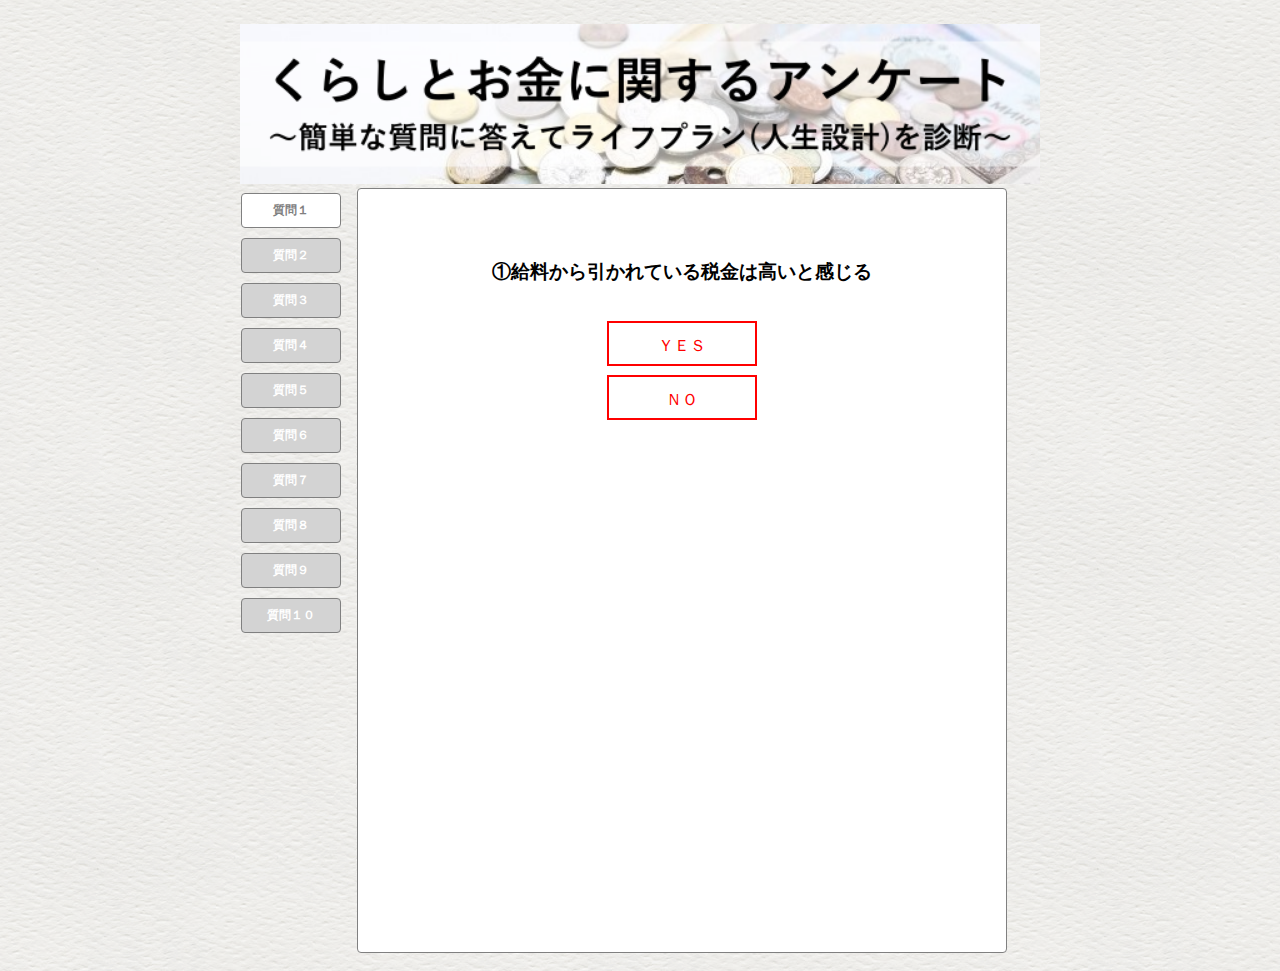
<file: index.html>
<!DOCTYPE html>
  <html lang="ja">
    <head>
      <meta charset="utf-8">
      <meta name="viewport" content="width=device-width,initial-scale=1">
        <title>くらしとお金に関するアンケート</title>
          <link rel="stylesheet" href="styles.css" type="text/css">
    </head>

    <body>

      <div class="example">
          <br>
        <img src="img/hed5.png" alt="くらしとお金に関するアンケート">
      </div>

      <div class="tab-wrap">

        <input id="TAB-01" type="radio" name="TAB" class="tab-switch" checked="checked">
        <label class="tab-label" for="TAB-01">質問１</label>
        <div class="tab-content">
          <br><br>
          <h3>①給料から引かれている税金は高いと感じる</h3><br>
          <div class="yn">
            <label>
              <input class="calc" type="radio" name="radio1" value="10">
              <span class="yy">
                ＹＥＳ
              </span>
            </label>
            <br><br><br>
            <label>
              <input class="calc" type="radio" name="radio1" value="0">
              <span class="yy">
                ＮＯ
              </span>
            </label>

          </div>
        </div>
        <br><br>


        <input id="TAB-02" type="radio" name="TAB" class="tab-switch">
        <label class="tab-label" for="TAB-02">質問２</label>
        <div class="tab-content">
          <br><br>
          <h3>②毎月の給料明細を見て引かれている税額や健康保険料を把握している</h3><br>
          <div class="yn">
            <label>
              <input class="calc" type="radio" name="radio2" value="10">
              <span class="yy">
                ＹＥＳ
              </span>
            </label>
            <br><br><br>
            <label>
              <input class="calc" type="radio" name="radio2" value="0">
              <span class="yy">
                ＮＯ
              </span>
            </label>
          </div>
        </div>
        <br><br>

        <input id="TAB-03" type="radio" name="TAB" class="tab-switch">
        <label class="tab-label" for="TAB-03">質問３</label>
        <div class="tab-content">
          <br><br>
          <h3>③何かしらの節税対策をしている(ふるさと納税・不動産等で)</h3><br>
          <div class="yn">
            <label>
              <input class="calc" type="radio" name="radio3" value="10">
              <span class="yy">
                ＹＥＳ
              </span>
            </label>
            <br><br><br>
            <label>
              <input class="calc" type="radio" name="radio3" value="0">
              <span class="yy">
              ＮＯ
              </span>
            </label>
          </div>
        </div>
        <br><br>

        <input id="TAB-04" type="radio" name="TAB" class="tab-switch">
        <label class="tab-label" for="TAB-04">質問４</label>
        <div class="tab-content">
          <br><br>
          <h3>④現在、株、投資信託、不動産投資など何か運用をしている</h3><br>
          <div class="yn">
            <label>
              <input class="calc" type="radio" name="radio4" value="10">
              <span class="yy">
                ＹＥＳ
              </span>
            </label>
            <br><br><br>
            <label>
              <input class="calc" type="radio" name="radio4" value="0">
              <span class="yy">
                ＮＯ
              </span>
            </label>
          </div>
        </div>
        <br><br>

        <input id="TAB-05" type="radio" name="TAB" class="tab-switch">
        <label class="tab-label" for="TAB-05">質問５</label>
        <div class="tab-content">
          <br><br>
          <h3>⑤公的年金のみでは老後の生活が不安である</h3><br>
          <div class="yn">
            <label>
              <input class="calc" type="radio" name="radio5" value="10">
                <span class="yy">
                  ＹＥＳ
                </span>
              </label>
              <br><br><br>
              <label>
                <input class="calc" type="radio" name="radio5" value="0">
                <span class="yy">
                  ＮＯ
                </span>
              </label>
            </div>
          </div>
          <br><br>

          <input id="TAB-06" type="radio" name="TAB" class="tab-switch">
          <label class="tab-label" for="TAB-06">質問６</label>
          <div class="tab-content">
            <br><br>
            <h3>⑥毎年届く「年金定期便」をある程度把握している</h3><br>
            <div class="yn">
              <label>
                <input class="calc" type="radio" name="radio6" value="10">
                <span class="yy">
                  ＹＥＳ
                </span>
              </label>
              <br><br><br>
              <label>
                <input class="calc" type="radio" name="radio6" value="0">
                <span class="yy">
                  ＮＯ
                </span>
              </label>
            </div>
          </div>
          <br><br>

          <input id="TAB-07" type="radio" name="TAB" class="tab-switch">
          <label class="tab-label" for="TAB-07">質問７</label>
          <div class="tab-content">
            <br><br>
            <h3>⑦老後に対する蓄えをしている(積み立て保険やiDeCo等で)</h3><br>
            <div class="yn">
              <label>
                <input class="calc" type="radio" name="radio7" value="10">
                <span class="yy">
                  ＹＥＳ
                </span>
              </label>
              <br><br><br>
              <label>
                <input class="calc" type="radio" name="radio7" value="0">
                <span class="yy">
                  ＮＯ
                </span>
              </label>
            </div>
          </div>
          <br><br>

          <input id="TAB-08" type="radio" name="TAB" class="tab-switch">
          <label class="tab-label" for="TAB-08">質問８</label>
          <div class="tab-content">
            <br><br>
            <h3>⑧生命保険の見直しをしたことがある</h3><br>
            <div class="yn">
              <label>
                <input class="calc" type="radio" name="radio8" value="10">
                <span class="yy">
                  ＹＥＳ
                </span>
              </label>
              <br><br><br>
              <label>
                <input class="calc" type="radio" name="radio8" value="0">
                <span class="yy">
                  ＮＯ
                </span>
              </label>
            </div>
          </div>
          <br><br>

          <input id="TAB-09" type="radio" name="TAB" class="tab-switch">
          <label class="tab-label" for="TAB-09">質問９</label>
          <div class="tab-content">
            <br><br>
            <h3>⑨生命保険の保障内容を把握している</h3><br>
            <div class="yn">
              <label>
                <input class="calc" type="radio" name="radio9" value="10">
                <span class="yy">
                  ＹＥＳ
                </span>
              </label>
              <br><br><br>
              <label>
                <input class="calc" type="radio" name="radio9" value="0">
                <span class="yy">
                  ＮＯ
                </span>
              </label>
            </div>
          </div>
          <br><br>

          <input id="TAB-10" type="radio" name="TAB" class="tab-switch">
          <label class="tab-label" for="TAB-10">質問１０</label>
          <div class="tab-content">
            <br><br>
            <h3>⑩老後の事も含めライフプラン(人生設計)を相談できる専門家がいる</h3><br>
            <div class="yn">
              <label>
                <input class="calc" type="radio" name="radio10" value="10">
                <span class="yy">
                  ＹＥＳ
                </span>
              </label>
              <br><br><br>
              <label>
                <input class="calc" type="radio" name="radio10" value="0">
                <span class="yy">
                  ＮＯ
                </span>
              </label>
              <br><br><br>
              <a href="index.html"><button type="button" class="btn1">入力リセット</button></a>
            </div>
            <br><br><br>
            <div class="container" id="con">
              <p id="ask1">質問１が未回答です。</p>
              <p id="ask2">質問２が未回答です。</p>
              <p id="ask3">質問３が未回答です。</p>
              <p id="ask4">質問４が未回答です。</p>
              <p id="ask5">質問５が未回答です。</p>
              <p id="ask6">質問６が未回答です。</p>
              <p id="ask7">質問７が未回答です。</p>
              <p id="ask8">質問８が未回答です。</p>
              <p id="ask9">質問９が未回答です。</p>
              <p id="ask10">質問10が未回答です。</p>
              <a href="" ><span></span></a>

            </div>

          </div>

        </div>

            <br>




      <script src="https://ajax.googleapis.com/ajax/libs/jquery/3.3.1/jquery.min.js"></script>
      <script type="text/javascript" src="js/main1.js" async></script>
    </body>
    </html>
</file>
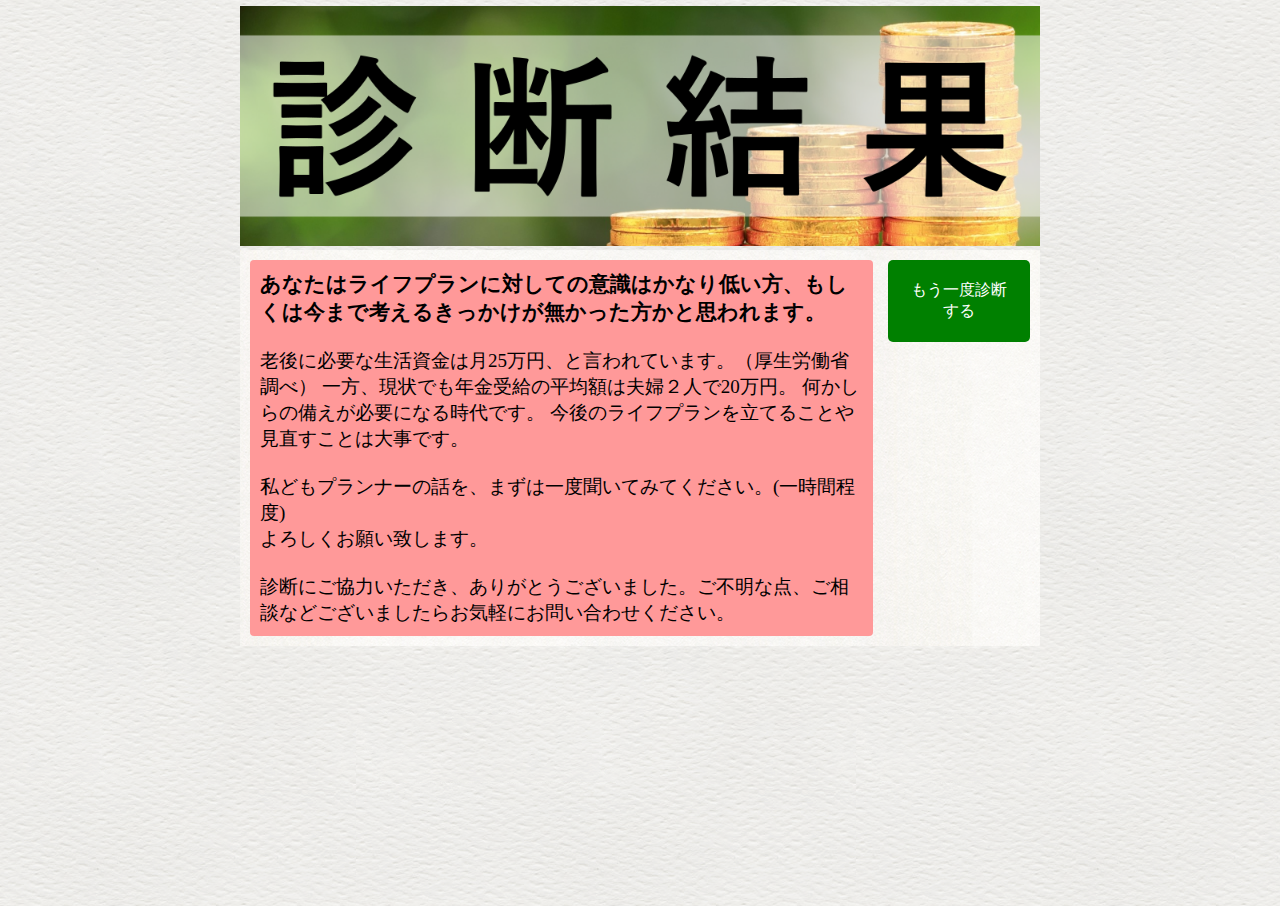
<file: nd-check0-4.html>
<!DOCTYPE html>
  <html lang="ja">
    <head>
      <meta charset="utf-8">
      <meta name="viewport" content="width=device-width,initial-scale=1">
        <title>診断結果</title>
          <link rel="stylesheet" href="ress.css" type="text/css">
          <link rel="stylesheet" href="styles.css" type="text/css">
    </head>
    <body>
      <div class="example">
      <img src="img/kekka.png">
      <br>
      <div class="flex">


        <div class="box">

        <h2>あなたはライフプランに対しての意識はかなり低い方、もしくは今まで考えるきっかけが無かった方かと思われます。</h2>
        <br>
        <p>老後に必要な生活資金は月25万円、と言われています。（厚生労働省調べ）
        一方、現状でも年金受給の平均額は夫婦２人で20万円。
        何かしらの備えが必要になる時代です。
        今後のライフプランを立てることや見直すことは大事です。<br><br>
        私どもプランナーの話を、まずは一度聞いてみてください。(一時間程度)<br>
        よろしくお願い致します。<br>
        <br>

          診断にご協力いただき、ありがとうございました。ご不明な点、ご相談などございましたらお気軽にお問い合わせください。


      </p>
        </div>
      <div class="pict">
  
        <a href="index.html"><button type="button" class="btn">もう一度診断する</button></a>
      </div>
    </div>


  </div>
    </body>
  </html>
</file>
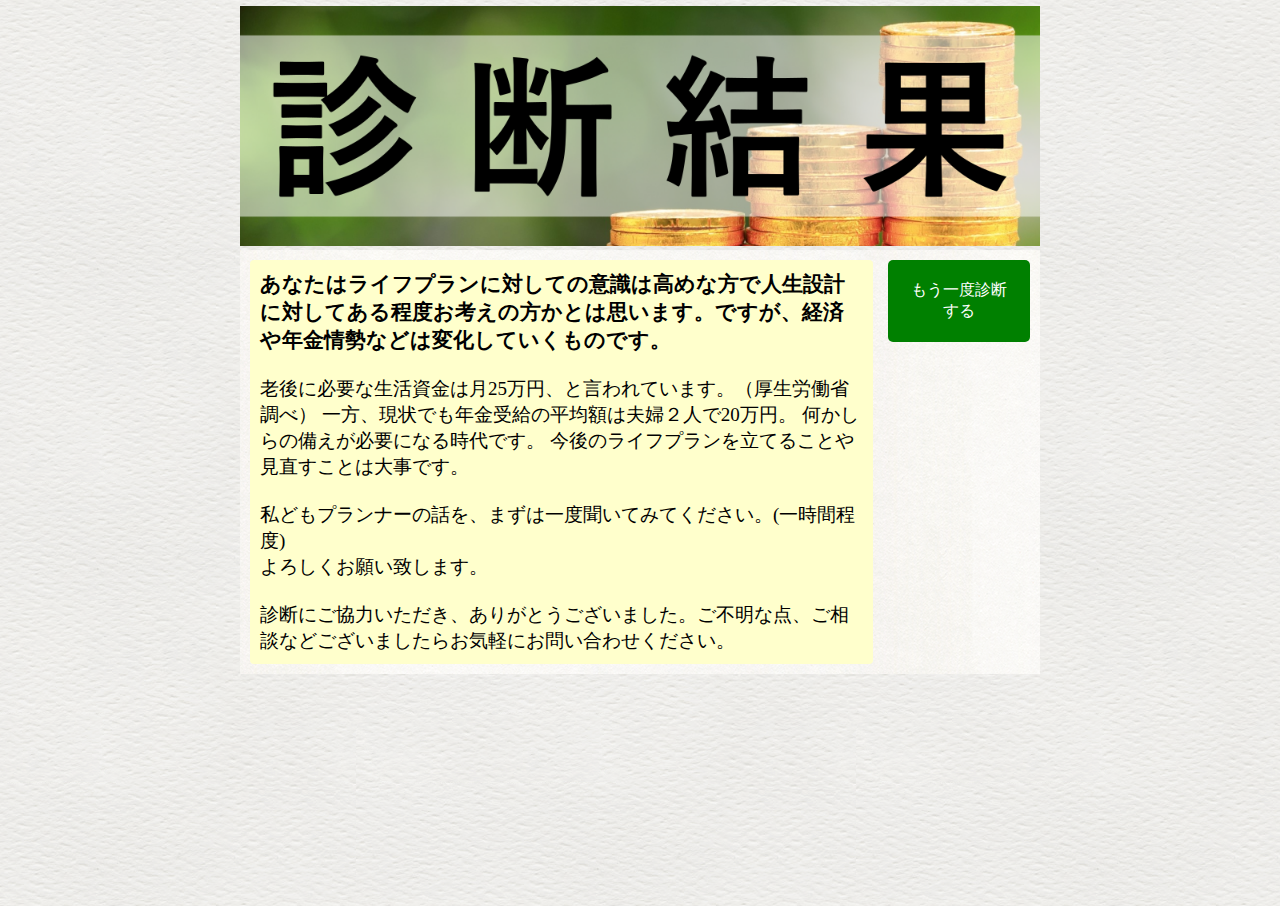
<file: nd-check5-7.html>
<!DOCTYPE html>
  <html lang="ja">
    <head>
      <meta charset="utf-8">
      <meta name="viewport" content="width=device-width,initial-scale=1">
        <title>診断結果</title>
          <link rel="stylesheet" href="ress.css" type="text/css">
          <link rel="stylesheet" href="styles.css" type="text/css">
    </head>
    <body>
      <div class="example">
      <img src="img/kekka.png">
      <br>
      <div class="flex">


        <div class="box1">

        <h2>あなたはライフプランに対しての意識は高めな方で人生設計に対してある程度お考えの方かとは思います。ですが、経済や年金情勢などは変化していくものです。</h2>
        <br>
        <p>老後に必要な生活資金は月25万円、と言われています。（厚生労働省調べ）
        一方、現状でも年金受給の平均額は夫婦２人で20万円。
        何かしらの備えが必要になる時代です。
        今後のライフプランを立てることや見直すことは大事です。<br><br>
        私どもプランナーの話を、まずは一度聞いてみてください。(一時間程度)<br>
        よろしくお願い致します。<br>
        <br>

          診断にご協力いただき、ありがとうございました。ご不明な点、ご相談などございましたらお気軽にお問い合わせください。


      </p>
        </div>
      <div class="pict">

        <a href="index.html"><button type="button" class="btn">もう一度診断する</button></a>

      </div>
    </div>


  </div>
    </body>
  </html>
</file>
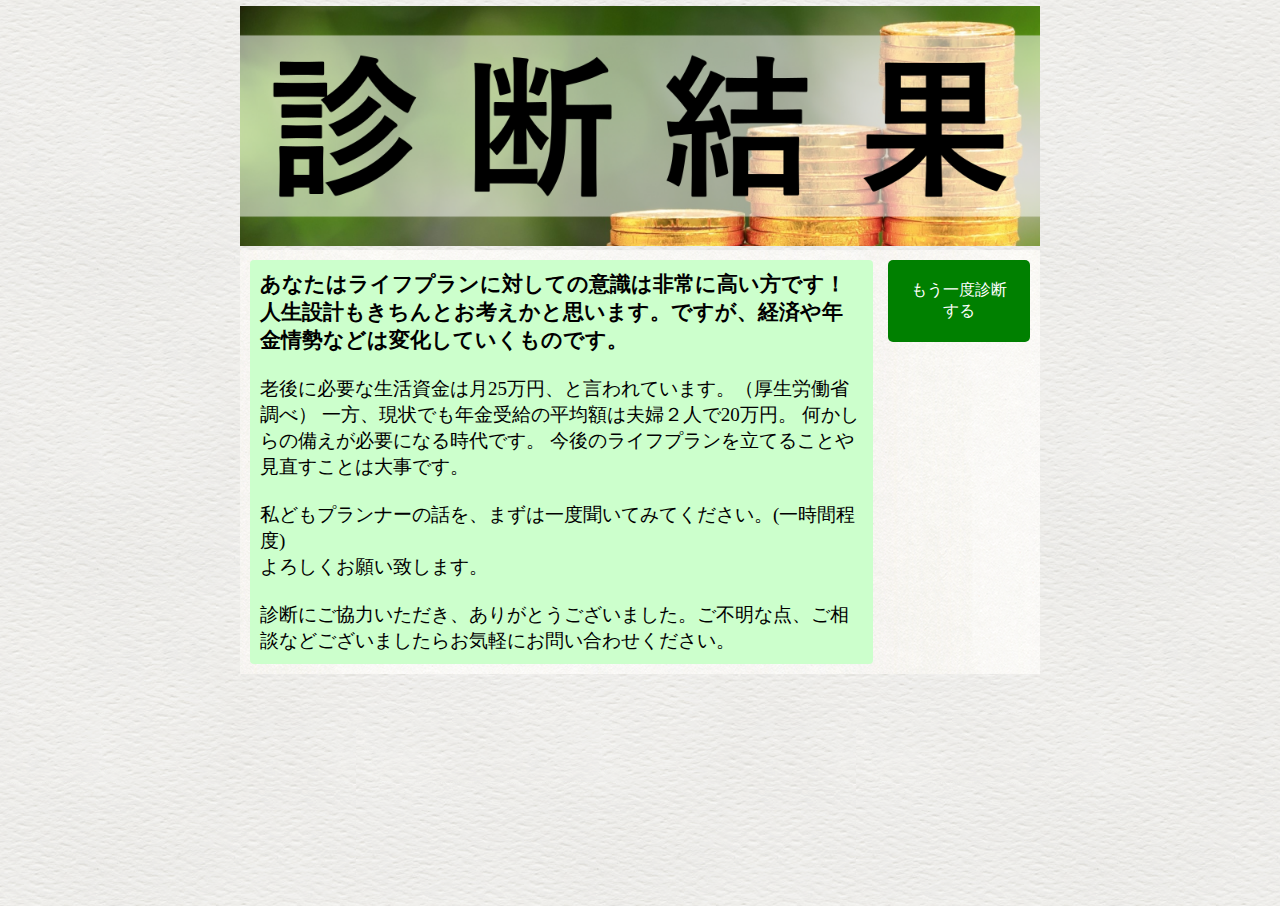
<file: nd-check8-10.html>
<!DOCTYPE html>
  <html lang="ja">
    <head>
      <meta charset="utf-8">
      <meta name="viewport" content="width=device-width,initial-scale=1">
        <title>診断結果</title>
          <link rel="stylesheet" href="ress.css" type="text/css">
          <link rel="stylesheet" href="styles.css" type="text/css">
    </head>
    <body>
      <div class="example">
      <img src="img/kekka.png">
      <br>
      <div class="flex">


        <div class="box2">

        <h2>あなたはライフプランに対しての意識は非常に高い方です！人生設計もきちんとお考えかと思います。ですが、経済や年金情勢などは変化していくものです。</h2>
        <br>
        <p>老後に必要な生活資金は月25万円、と言われています。（厚生労働省調べ）
        一方、現状でも年金受給の平均額は夫婦２人で20万円。
        何かしらの備えが必要になる時代です。
        今後のライフプランを立てることや見直すことは大事です。<br><br>
        私どもプランナーの話を、まずは一度聞いてみてください。(一時間程度)<br>
        よろしくお願い致します。<br><br>
        診断にご協力いただき、ありがとうございました。ご不明な点、ご相談などございましたらお気軽にお問い合わせください。
      </p>

    </div>




      <div class="pict">
        <a href="index.html"><button type="button" class="btn">もう一度診断する</button></a>
      </div>
    </div>


  </div>
    </body>
  </html>
</file>
<file: styles.css>
@charset "utf-8";
html ,body{
  max-width: 800px;
  height: 100%;
  margin: 0 auto;
}

body {
  margin-top: 6px;
  background-image: url(img/back.png);
  background-repeat:repeat
}
* {
  box-sizing: border-box;
}
.example img {
  width: 100%;
}

button {
	background: none;
	border: none;
	outline: none;
	-webkit-appearance: none;
	-moz-appearance: none;
	appearance: none;
}

/* ////////////////////ここから先タブの装飾//////////////////// */

.tab-wrap {
  height: 85%;
  min-height: 250px;
  display: flex;
  flex-wrap: wrap;
  flex-direction: column;
}
.tab-label {
  width: 100px;
  color: White;
  background: LightGray;
  font-size: 12px;
  font-weight: bold;
  white-space: nowrap;
  text-align: center;
  border:1px solid Gray;
  border-radius: 4px;
  margin: 5px -1px 5px 1px;
  padding: 8px .5em;
  order: -1;
  position: relative;
  z-index: 1;
  cursor: pointer;
  float:left;
}
.tab-content {
  text-align: center;
  display:none;
  background-color: #FFFFFF;
}

/* アクティブなタブ */
.tab-switch:checked+.tab-label {
  color: Gray;
  background: White;

}
.tab-switch:checked+.tab-label+.tab-content {
  width: calc(100% - 150px); /* - ボタン幅 */
  height: 100%;
  padding: 15px;
  border: 1px solid Gray;
  border-radius: 4px;
  display:block;
}
/* ラジオボタン非表示 */
.tab-switch {
  display: none;
}


/* ////////////////////ここから先、YES/NOボタンの装飾//////////////////// */

.calc{
  display: none;
}

label span{
margin: 5px;
display: block;
margin: 5px;
width: 20%;
height: 45px;
padding-left: 5px;
padding-right: 5px;
color: #b20000;
text-align: center;
line-height: 45px;
cursor: pointer;
border: 2px solid;
float: left;

}

.yn{
  width:150px;
  margin: 0 auto;
}


.yy{
  width:150px;
  border-color: #ff0000;
  color: #ff0000;
  margin: 0 auto;
}

.yy:hover{

  border-color: #ffc0cb;
  color: #ffc0cb;
}



/* チェックしたときに色を反転させる */

label input[type="radio"]:checked + span{
    background: #ff0000;
    color: #fff;
}

span.yn:hover{
  background: #ffc0cb;
  color: #fff;
}

/* ////////////////////ここから先、回答ボタンの設定//////////////////// */
.btn1{
  width: 150px;
  border-radius: 5px;
  background-color: green;
  padding: 10px 24px;
  text-align: center;
  color: white;
  cursor: pointer;
  margin: 0 auto;
}
.btn1 a {
  text-decoration: none;
  color: white;
}


.btn-animation-02 {
  display: inline-block;
  width: 200px;
  text-align: center;
  background-color: #9ec34b;
  border: 2px solid #9ec34b;
  font-size: 16px;
  color: #9ec34b;
  text-decoration: none;
  font-weight: bold;
  padding: 10px 24px;
  border-radius: 4px;
  position: relative;
}

.btn-animation-02 span {
  position: relative;
  z-index: 1;
}

.btn-animation-02::before,
.btn-animation-02::after {
  content: "";
  display: block;
  background-color: #FFF;
  width: 50%;
  height: 100%;
  position: absolute;
  top: 0;
  transition: .2s;
}
.btn-animation-02::before {
  left: 0;
}
.btn-animation-02::after {
  right: 0;
}

.btn-animation-02:hover:before,
.btn-animation-02:hover:after {
  width: 0;
  background-color: #FFF;
}

.btn-animation-02:hover {
  color: #FFF;
}

.container {
  text-align: center;

}
.container p{
  margin: 2px;
}


/* ここから先、結果のページ */

.flex {
  padding:10px;
  display:flex;
  flex-direction: row
  justify-content: space-between;
  background-image: url(img/n.png);
  background-repeat: repeat;
}



.box {
      padding: 10px;
      background-color: #ff9999;
      border-radius: 4px;
      font-size: 19px;
}

.box1 {
      padding: 10px;
      background-color: #ffffcc;
      border-radius: 4px;
      font-size: 19px;
}

.box2 {
      padding: 10px;
      background-color: #ccffcc;
      border-radius: 4px;
      font-size: 19px;
}



h2 {
  font-size: 21px;
  margin: 0;
}
p.syou{
  font-size: small;
}

.pict {
  width: 60%;
  margin-left: 2%;
}

.pict img {
  width: 100%;
  height:auto;
}

.btn{
  border-radius: 5px;
  background-color: green;
  padding: 20px;
  text-align: center;
  color: white;
}
.btn a {
  text-decoration: none;
 color: white;
}

@media screen and (max-width:480px) {
    /*　画面サイズが480pxより小さい場合はここを読み込む　*/
    .flex {
      display:flex;
      flex-direction: column;
      margin-bottom: 40px;
    }

    .box {
      width: 100%;
      padding: 10px;
      background-color: #ff9999;
      border-radius: 4px;
    }

    .box1 {
      width: 100%;
      padding: 10px;
      background-color: #ffffcc;
      border-radius: 4px;
    }

    .box2 {
      width: 100%;
      padding: 10px;
      background-color: #ccffcc;
      border-radius: 4px;
    }

    h2 {
      font-size: 21px;
      margin: 0;
    }
    p.syou{
      font-size: smaller;
    }

    .pict {
      width: 60%;
      text-align: center;
      min-height: 0%;
      margin: 0 auto;
      padding: 10px;
    }

    .pict img {
      max-width: 300px;
      height:auto;
    }
}
</file>
<file: ress.css>
/*!
 * ress.css • v2.0.2
 * MIT License
 * github.com/filipelinhares/ress
 */

/* # =================================================================
   # Global selectors
   # ================================================================= */

html {
  box-sizing: border-box;
  -webkit-text-size-adjust: 100%; /* Prevent adjustments of font size after orientation changes in iOS */
  word-break: break-word;
  -moz-tab-size: 4;
  tab-size: 4;
}

*,
::before,
::after {
  background-repeat: no-repeat; /* Set `background-repeat: no-repeat` to all elements and pseudo elements */
  box-sizing: inherit;
}

::before,
::after {
  text-decoration: inherit; /* Inherit text-decoration and vertical align to ::before and ::after pseudo elements */
  vertical-align: inherit;
}

* {
  padding: 0; /* Reset `padding` and `margin` of all elements */
  margin: 0;
}

/* # =================================================================
   # General elements
   # ================================================================= */

hr {
  overflow: visible; /* Show the overflow in Edge and IE */
  height: 0; /* Add the correct box sizing in Firefox */
}

details,
main {
  display: block; /* Render the `main` element consistently in IE. */
}

summary {
  display: list-item; /* Add the correct display in all browsers */
}

small {
  font-size: 80%; /* Set font-size to 80% in `small` elements */
}

[hidden] {
  display: none; /* Add the correct display in IE */
}

abbr[title] {
  border-bottom: none; /* Remove the bottom border in Chrome 57 */
  /* Add the correct text decoration in Chrome, Edge, IE, Opera, and Safari */
  text-decoration: underline;
  text-decoration: underline dotted;
}

a {
  background-color: transparent; /* Remove the gray background on active links in IE 10 */
}

a:active,
a:hover {
  outline-width: 0; /* Remove the outline when hovering in all browsers */
}

code,
kbd,
pre,
samp {
  font-family: monospace, monospace; /* Specify the font family of code elements */
}

pre {
  font-size: 1em; /* Correct the odd `em` font sizing in all browsers */
}

b,
strong {
  font-weight: bolder; /* Add the correct font weight in Chrome, Edge, and Safari */
}

/* https://gist.github.com/unruthless/413930 */
sub,
sup {
  font-size: 75%;
  line-height: 0;
  position: relative;
  vertical-align: baseline;
}

sub {
  bottom: -0.25em;
}

sup {
  top: -0.5em;
}

/* # =================================================================
   # Forms
   # ================================================================= */

input {
  border-radius: 0;
}

/* Replace pointer cursor in disabled elements */
[disabled] {
  cursor: default;
}

[type="number"]::-webkit-inner-spin-button,
[type="number"]::-webkit-outer-spin-button {
  height: auto; /* Correct the cursor style of increment and decrement buttons in Chrome */
}

[type="search"] {
  -webkit-appearance: textfield; /* Correct the odd appearance in Chrome and Safari */
  outline-offset: -2px /* Correct the outline style in Safari */
}

[type="search"]::-webkit-search-decoration {
  -webkit-appearance: none; /* Remove the inner padding in Chrome and Safari on macOS */
}

textarea {
  overflow: auto; /* Internet Explorer 11+ */
  resize: vertical; /* Specify textarea resizability */
}

button,
input,
optgroup,
select,
textarea {
  font: inherit; /* Specify font inheritance of form elements */
}

optgroup {
  font-weight: bold; /* Restore the font weight unset by the previous rule */
}

button {
  overflow: visible; /* Address `overflow` set to `hidden` in IE 8/9/10/11 */
}

button,
select {
  text-transform: none; /* Firefox 40+, Internet Explorer 11- */
}

/* Apply cursor pointer to button elements */
button,
[type="button"],
[type="reset"],
[type="submit"],
[role="button"] {
  cursor: pointer;
  color: inherit;
}

/* Remove inner padding and border in Firefox 4+ */
button::-moz-focus-inner,
[type="button"]::-moz-focus-inner,
[type="reset"]::-moz-focus-inner,
[type="submit"]::-moz-focus-inner {
  border-style: none;
  padding: 0;
}

/* Replace focus style removed in the border reset above */
button:-moz-focusring,
[type="button"]::-moz-focus-inner,
[type="reset"]::-moz-focus-inner,
[type="submit"]::-moz-focus-inner {
  outline: 1px dotted ButtonText;
}

button,
html [type="button"], /* Prevent a WebKit bug where (2) destroys native `audio` and `video`controls in Android 4 */
[type="reset"],
[type="submit"] {
  -webkit-appearance: button; /* Correct the inability to style clickable types in iOS */
}

/* Remove the default button styling in all browsers */
button,
input,
select,
textarea {
  background-color: transparent;
  border-style: none;
}

/* Style select like a standard input */
select {
  -moz-appearance: none; /* Firefox 36+ */
  -webkit-appearance: none; /* Chrome 41+ */
}

select::-ms-expand {
  display: none; /* Internet Explorer 11+ */
}

select::-ms-value {
  color: currentColor; /* Internet Explorer 11+ */
}

legend {
  border: 0; /* Correct `color` not being inherited in IE 8/9/10/11 */
  color: inherit; /* Correct the color inheritance from `fieldset` elements in IE */
  display: table; /* Correct the text wrapping in Edge and IE */
  max-width: 100%; /* Correct the text wrapping in Edge and IE */
  white-space: normal; /* Correct the text wrapping in Edge and IE */
  max-width: 100%; /* Correct the text wrapping in Edge 18- and IE */
}

::-webkit-file-upload-button {
  /* Correct the inability to style clickable types in iOS and Safari */
  -webkit-appearance: button;
  color: inherit;
  font: inherit; /* Change font properties to `inherit` in Chrome and Safari */
}

/* # =================================================================
   # Specify media element style
   # ================================================================= */

img {
  border-style: none; /* Remove border when inside `a` element in IE 8/9/10 */
}

/* Add the correct vertical alignment in Chrome, Firefox, and Opera */
progress {
  vertical-align: baseline;
}

svg:not([fill]) {
  fill: currentColor;
}

/* # =================================================================
   # Accessibility
   # ================================================================= */

/* Hide content from screens but not screenreaders */
@media screen {
  [hidden~="screen"] {
    display: inherit;
  }
  [hidden~="screen"]:not(:active):not(:focus):not(:target) {
    position: absolute ;
    clip: rect(0 0 0 0) ;
  }
}

/* Specify the progress cursor of updating elements */
[aria-busy="true"] {
  cursor: progress;
}

/* Specify the pointer cursor of trigger elements */
[aria-controls] {
  cursor: pointer;
}

/* Specify the unstyled cursor of disabled, not-editable, or otherwise inoperable elements */
[aria-disabled] {
  cursor: default;
}
</file>
